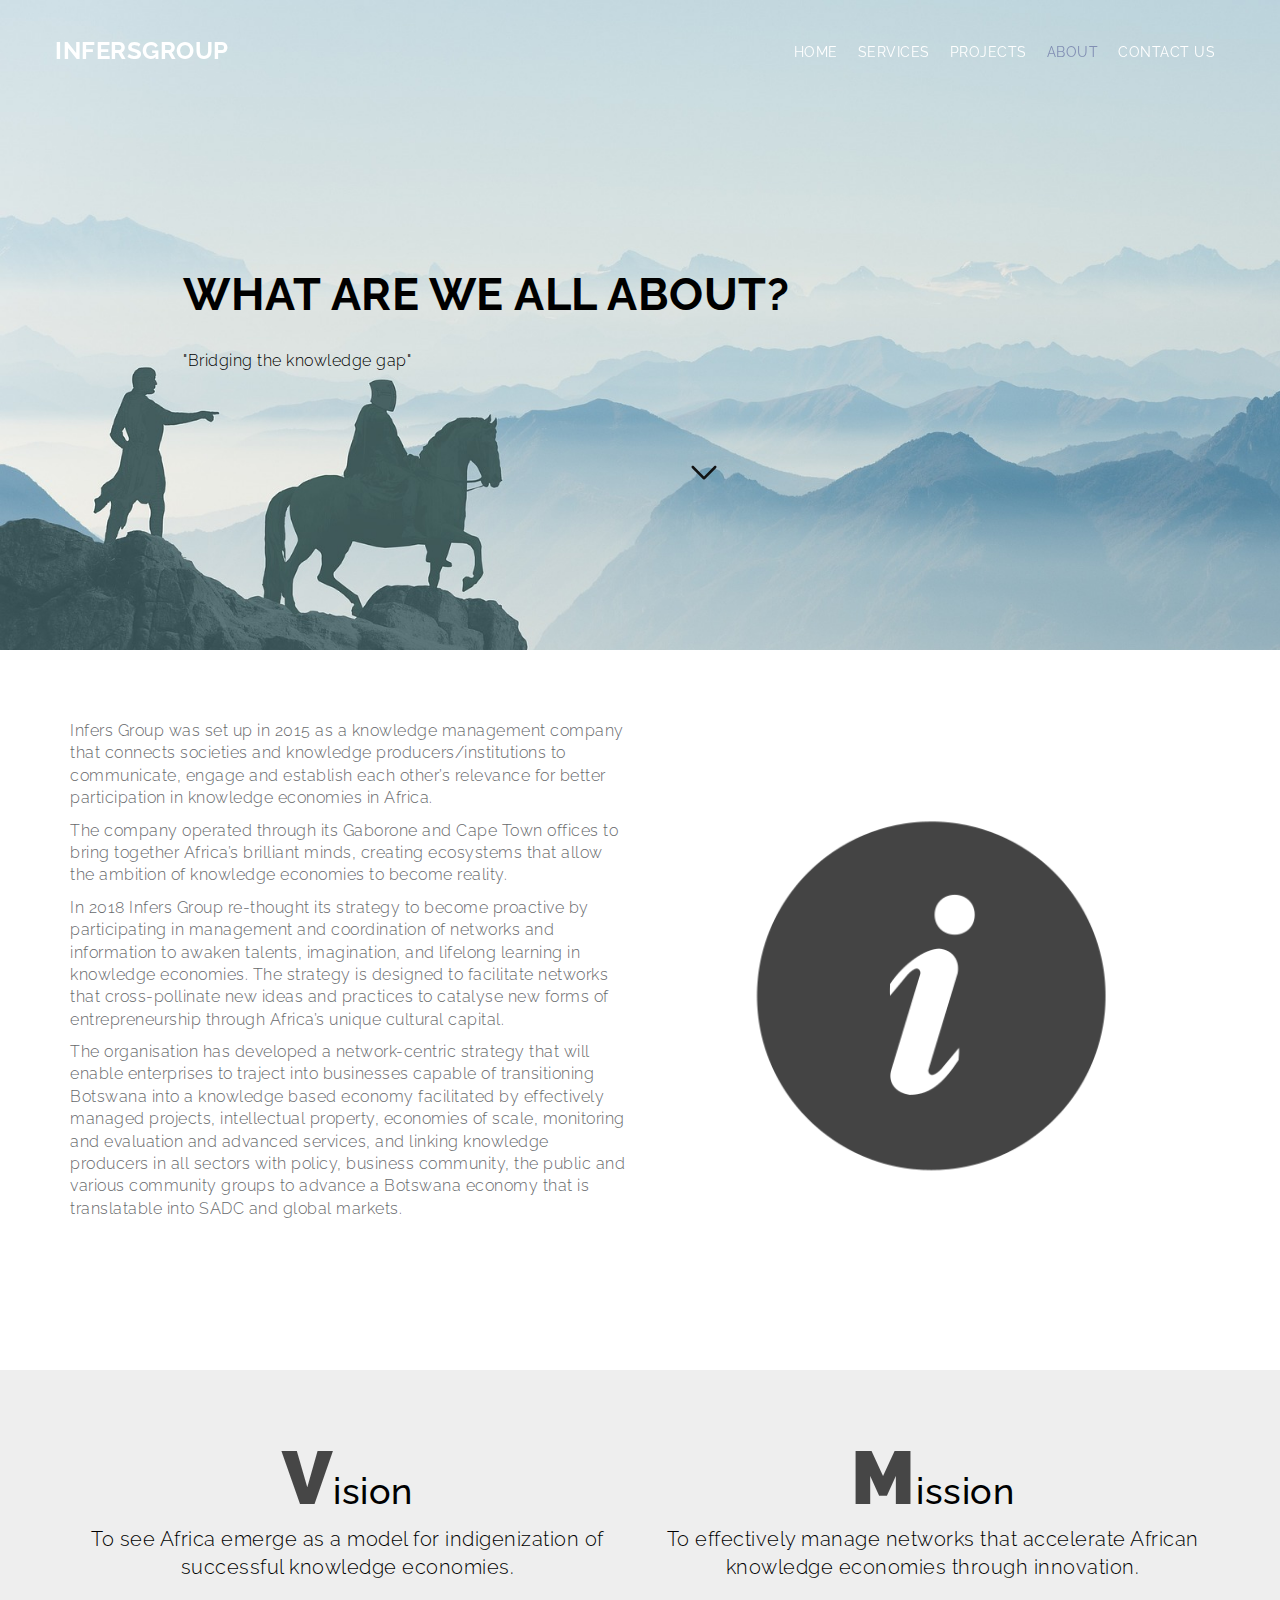
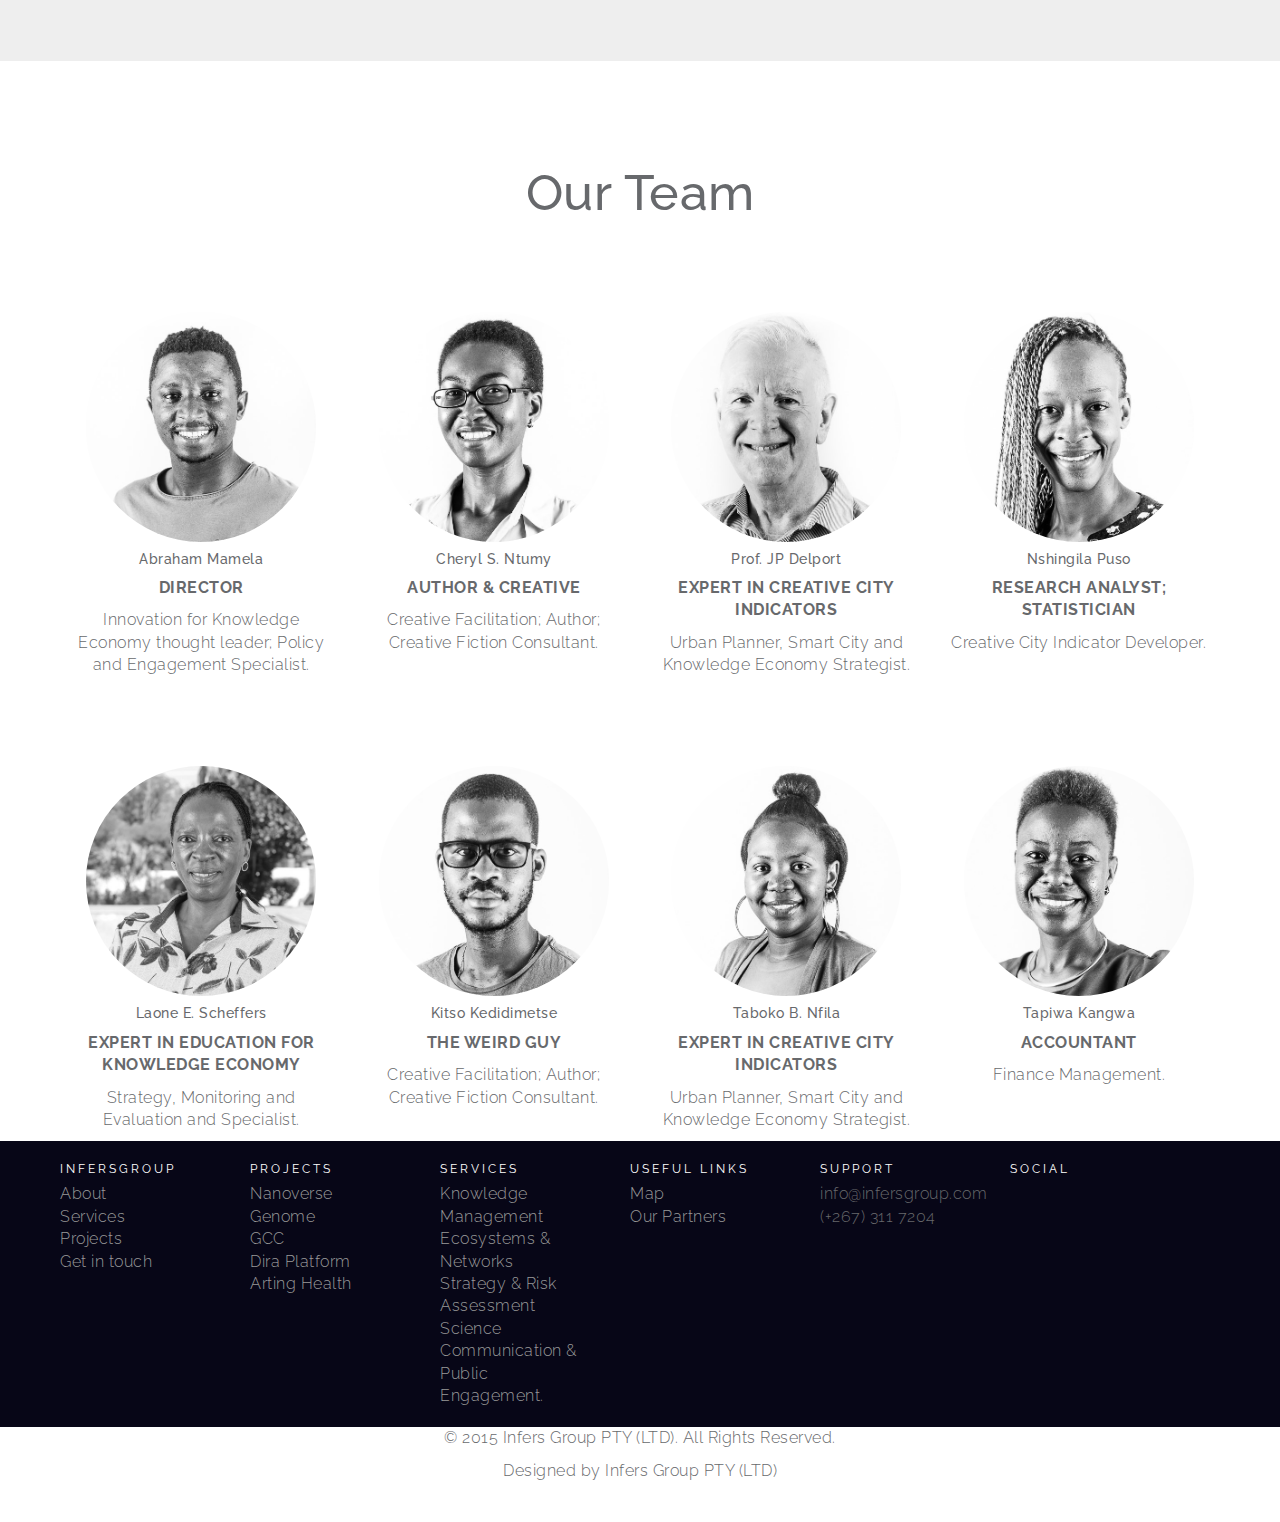
<file: about.html>
<!DOCTYPE html>
<html lang="en">

<head>
    <meta charset="UTF-8">
    <meta name="viewport" content="width=device-width, initial-scale=1.0">
    <meta http-equiv="X-UA-Compatible" content="ie=edge">
    <link href="https://fonts.googleapis.com/css?family=Open+Sans+Condensed:300|Raleway&display=swap" rel="stylesheet"> 
    <link href="img/logos/favicon.png" rel="icon">
    <link rel="stylesheet" type="text/css" href="css/jquery.bxslider.css">
    <link rel="stylesheet" type="text/css" href="css/font-awesome.min.css">
    <link rel="stylesheet" type="text/css" href="css/bootstrap.min.css">
    <link rel="stylesheet" type="text/css" href="css/animate.css">
    <script src="/bower_components/webcomponentsjs/webcomponents-loader.js"></script>
    <link rel="import" href="/bower_components/polymer/polymer.html">
    <link rel="import" href="components/footer.html">
    <link rel="stylesheet" href="https://use.fontawesome.com/releases/v5.8.2/css/all.css"
        integrity="sha384-oS3vJWv+0UjzBfQzYUhtDYW+Pj2yciDJxpsK1OYPAYjqT085Qq/1cq5FLXAZQ7Ay" crossorigin="anonymous">
    <link rel="stylesheet" href="css/about.css">
    <title>About Us</title>
</head>

<body>
    <div class="loader"></div>
    <div id="myDiv">
        <!--HEADER-->
        <div class="header">
            <div class="bg-color">
                <header id="main-header">
                    <nav class="navbar navbar-default navbar-fixed-top">
                        <div class="container">
                            <div class="navbar-header">
                                <button type="button" class="navbar-toggle" data-toggle="collapse"
                                    data-target="#myNavbar">
                                    <span class="icon-bar"></span>
                                    <span class="icon-bar"></span>
                                    <span class="icon-bar"></span>
                                </button>
                                <a class="navbar-brand" href="#">infersgroup</a>
                            </div>
                            <div class="collapse navbar-collapse" id="myNavbar">
                                <ul class="nav navbar-nav navbar-right">
                                    <li class=""><a href="index.html">Home</a></li>
                                    <li class=""><a href="services.html">Services</a></li>
                                    <li class=""><a href="projects.html">Projects</a></li>
                                    <li class="active"><a href="about.html">About</a></li>
                                    <li class=""><a href="index.html#contact">Contact Us</a></li>
                                </ul>
                            </div>
                        </div>
                    </nav>
                </header>
                <div class="wrapper">
                    <div class="container">
                        <div class="row">
                            <div class="banner-info text-left wow fadeIn delay-05s" style="margin-top:10vh;margin-left:10vw">
                                <h2 class="bnr-sub-title" style="color:black">What Are We All About?</h2>
                                <p class="bnr-para" style="color:black">"Bridging the knowledge gap"</p>
                                <div class="overlay-detail">
                                    <a href="#feature" style="display:block;width:60vw;margin:auto"><div class="downArrow bounce">
                                        <img style="margin:auto;display:block; margin-top:80px" width="40" height="40" alt="" src="[data-uri]" />
                                      </div></a>
                                </div>
                            </div>
                        </div>
                    </div>
                </div>
            </div>
        </div>
        <!--/ HEADER-->
        <!--Who We Are-->
        <section id="about">
            <div class="container">
                <div class="row">
                    <div class="col-md-6 col-sm-6 col-xs-12">
                        <div id="feature" class="vision-item">
                             
                            <p style="padding-top:70px;">Infers Group was set up in 2015 as a knowledge management company that connects societies
                                and
                                knowledge producers/institutions to communicate, engage and establish each other’s
                                relevance for
                                better participation in knowledge economies in Africa.</p>

                            <p> The company operated through its Gaborone and Cape Town offices to bring together
                                Africa’s brilliant
                                minds, creating ecosystems that allow the ambition of knowledge economies to become
                                reality.</p>

                            <p> In 2018 Infers Group re-thought its strategy to become proactive by participating in
                                management and
                                coordination of networks and information to awaken talents, imagination, and lifelong
                                learning in
                                knowledge economies. The strategy is designed to facilitate networks that
                                cross-pollinate new ideas
                                and practices to catalyse new forms of entrepreneurship through Africa’s unique cultural
                                capital.</p>

                            <p>The organisation has developed a network-centric strategy that will enable enterprises to
                                traject
                                into businesses capable of transitioning Botswana into a knowledge based economy
                                facilitated by
                                effectively managed projects, intellectual property, economies of scale, monitoring and
                                evaluation
                                and advanced services, and linking knowledge producers in all sectors with policy,
                                business
                                community, the public and various community groups to advance a Botswana economy that is
                                translatable into SADC and global markets.
                            </p>
                        </div>
                    </div>
                    <div class="col-md-6 col-sm-6 col-xs-12">
                        <div class="vision-item" style="margin-top:65px;padding:30px;">
                            <img style="width:100%" src="img/about.png" alt="infers">
                        </div>
                    </div>
                </div>
            </div>
        </section>

        <!--Vision and Mission-->
        <section id="vision-and-mission">
            <div class="container">
                <div class="row">
                    <div class="col-md-6 col-sm-6 col-xs-12 vision ">
                        <div class="vision-item">
                            <h1 class="text-center"><span>V</span>ision</h1>

                            <p class="text-center">To see Africa emerge as a model for indigenization of successful knowledge economies.</p>

                        </div>
                    </div>
                    <div class="col-md-6 col-sm-6 col-xs-12 vision">
                        <div class="vision-item">
                            <h1 class="text-center"><span>M</span>ission</h1>

                            <p class="text-center">To effectively manage networks that accelerate African knowledge economies through innovation.</p>

                        </div>
                    </div>
                </div>
            </div>
        </section>
        <!--Partners-->

        <!--Team-->
        <!-- Section: Team v.1 -->
        <section id="team" class="team-section text-center my-5">

            <!-- Section heading -->
            <h2 class="h1-responsive font-weight-bold my-5" style="font-size: 50px;" >Our <span style="color:black;font-size:55px"></span> Team</h2>
            <!-- Section description -->
           

            <div class="container">
                <!-- Grid row -->
                <div class="row" style="margin-top:80px">

                    <!-- Grid column -->
                    <div class="col-lg-3 col-md-6 mb-lg-0 mb-5">
                        <div class="avatar mx-auto">
                            <img src="img/team/abe.jpg" width=230 class="rounded z-depth-1" alt="Sample avatar">
                        </div>
                        <h5 class="font-weight-bold mt-4 mb-3">Abraham Mamela</h5>
                        <p class="text-uppercase blue-text"><strong>DIRECTOR</strong></p>
                        <p class="grey-text">Innovation for Knowledge Economy thought leader; Policy and Engagement
                            Specialist.</p>

                    </div>
                    <!-- Grid column -->

                    <!-- Grid column -->
                    <div class="col-lg-3 col-md-6 mb-lg-0 mb-5">
                        <div class="avatar mx-auto">
                            <img src="img/team/che.jpg" width=230 class="rounded z-depth-1" alt="Sample avatar">
                        </div>
                        <h5 class="font-weight-bold mt-4 mb-3">Cheryl S. Ntumy</h5>
                        <p class="text-uppercase blue-text"><strong>Author & Creative</strong></p>
                        <p class="grey-text">Creative Facilitation; Author; Creative Fiction Consultant.</p>

                    </div>
                    <!-- Grid column -->

                    <!-- Grid column -->
                    <div class="col-lg-3 col-md-6 mb-md-0 mb-5">
                        <div class="avatar mx-auto">
                            <img src="img/team/jp1.jpg" width=230 class="rounded z-depth-1" alt="Sample avatar">
                        </div>
                        <h5 class="font-weight-bold mt-4 mb-3">Prof. JP Delport</h5>
                        <p class="text-uppercase blue-text"><strong>Expert in Creative City Indicators</strong></p>
                        <p class="grey-text">Urban Planner, Smart City and Knowledge Economy Strategist.</p>

                    </div>
                    <!-- Grid column -->

                    <!-- Grid column -->
                    <div class="col-lg-3 col-md-6">
                        <div class="avatar mx-auto">
                            <img src="img/team/shinga.jpg" width=230 class="rounded z-depth-1" alt="Sample avatar">
                        </div>
                        <h5 class="font-weight-bold mt-4 mb-3">Nshingila Puso</h5>
                        <p class="text-uppercase blue-text"><strong>Research Analyst; Statistician</strong></p>
                        <p class="grey-text"> Creative City Indicator Developer.</p>

                    </div>
                    <!-- Grid column -->
                </div>
                <!-- Grid row -->

                <!-- Grid row -->
                <div class="row" style="margin-top:80px">

                    <!-- Grid column -->
                    <div class="col-lg-3 col-md-6 mb-lg-0 mb-5">
                        <div class="avatar mx-auto">
                            <img src="img/team/Laone.jpg" width=230 class="rounded z-depth-1" alt="Sample avatar">
                        </div>
                        <h5 class="font-weight-bold mt-4 mb-3">Laone E. Scheffers</h5>
                        <p class="text-uppercase blue-text"><strong>Expert in Education for Knowledge Economy</strong>
                        </p>
                        <p class="grey-text">Strategy, Monitoring and Evaluation and Specialist.</p>

                    </div>
                    <!-- Grid column -->

                    <!-- Grid column -->
                    <div class="col-lg-3 col-md-6 mb-lg-0 mb-5">
                        <div class="avatar mx-auto">
                            <img src="img/team/kitso1.jpg" width=230 class="rounded z-depth-1" alt="Sample avatar">
                        </div>
                        <h5 class="font-weight-bold mt-4 mb-3">Kitso Kedidimetse</h5>
                        <p class="text-uppercase blue-text"><strong>The Weird Guy</strong></p>
                        <p class="grey-text">Creative Facilitation; Author; Creative Fiction Consultant.</p>

                    </div>
                    <!-- Grid column -->

                    <!-- Grid column -->
                    <div class="col-lg-3 col-md-6 mb-md-0 mb-5">
                        <div class="avatar mx-auto">
                            <img src="img/team/tbk2.jpg" width=230 class="rounded z-depth-1" alt="Sample avatar">
                        </div>
                        <h5 class="font-weight-bold mt-4 mb-3">Taboko B. Nfila</h5>
                        <p class="text-uppercase blue-text"><strong>Expert in Creative City Indicators</strong></p>
                        <p class="grey-text">Urban Planner, Smart City and Knowledge Economy Strategist.</p>

                    </div>
                    <!-- Grid column -->

                    <!-- Grid column -->
                    <div class="col-lg-3 col-md-6">
                        <div class="avatar mx-auto">
                            <img src="img/team/taps.jpg" width=230 class="rounded z-depth-1" alt="Sample avatar">
                        </div>
                        <h5 class="font-weight-bold mt-4 mb-3">Tapiwa Kangwa</h5>
                        <p class="text-uppercase blue-text"><strong>Accountant</strong></p>
                        <p class="grey-text"> Finance Management.</p>

                    </div>
                    <!-- Grid column -->
                </div>
                <!-- Grid row -->
            </div>
        </section>
        <!-- Section: Team v.1 -->
        <custom-footer></custom-footer>
    <div id="footer" style="padding-bottom:40px;">
            <div class="container">
              <div class="row text-center">
                <p>&copy; 2015 Infers Group PTY (LTD). All Rights Reserved.</p>
                <div class="credits">
      
                  Designed by Infers Group PTY (LTD)
                </div>
              </div>
            </div>
        </div>

        <script src="js/jquery.min.js"></script>
        <script src="js/jquery.easing.min.js"></script>
        <script src="js/bootstrap.min.js"></script>
        <script src="js/wow.js"></script>
        <script src="js/jquery.bxslider.min.js"></script>
        <script src="js/custom.js"></script>
        <script src="contactform/contactform.js"></script>
</body>

</html>
</file>
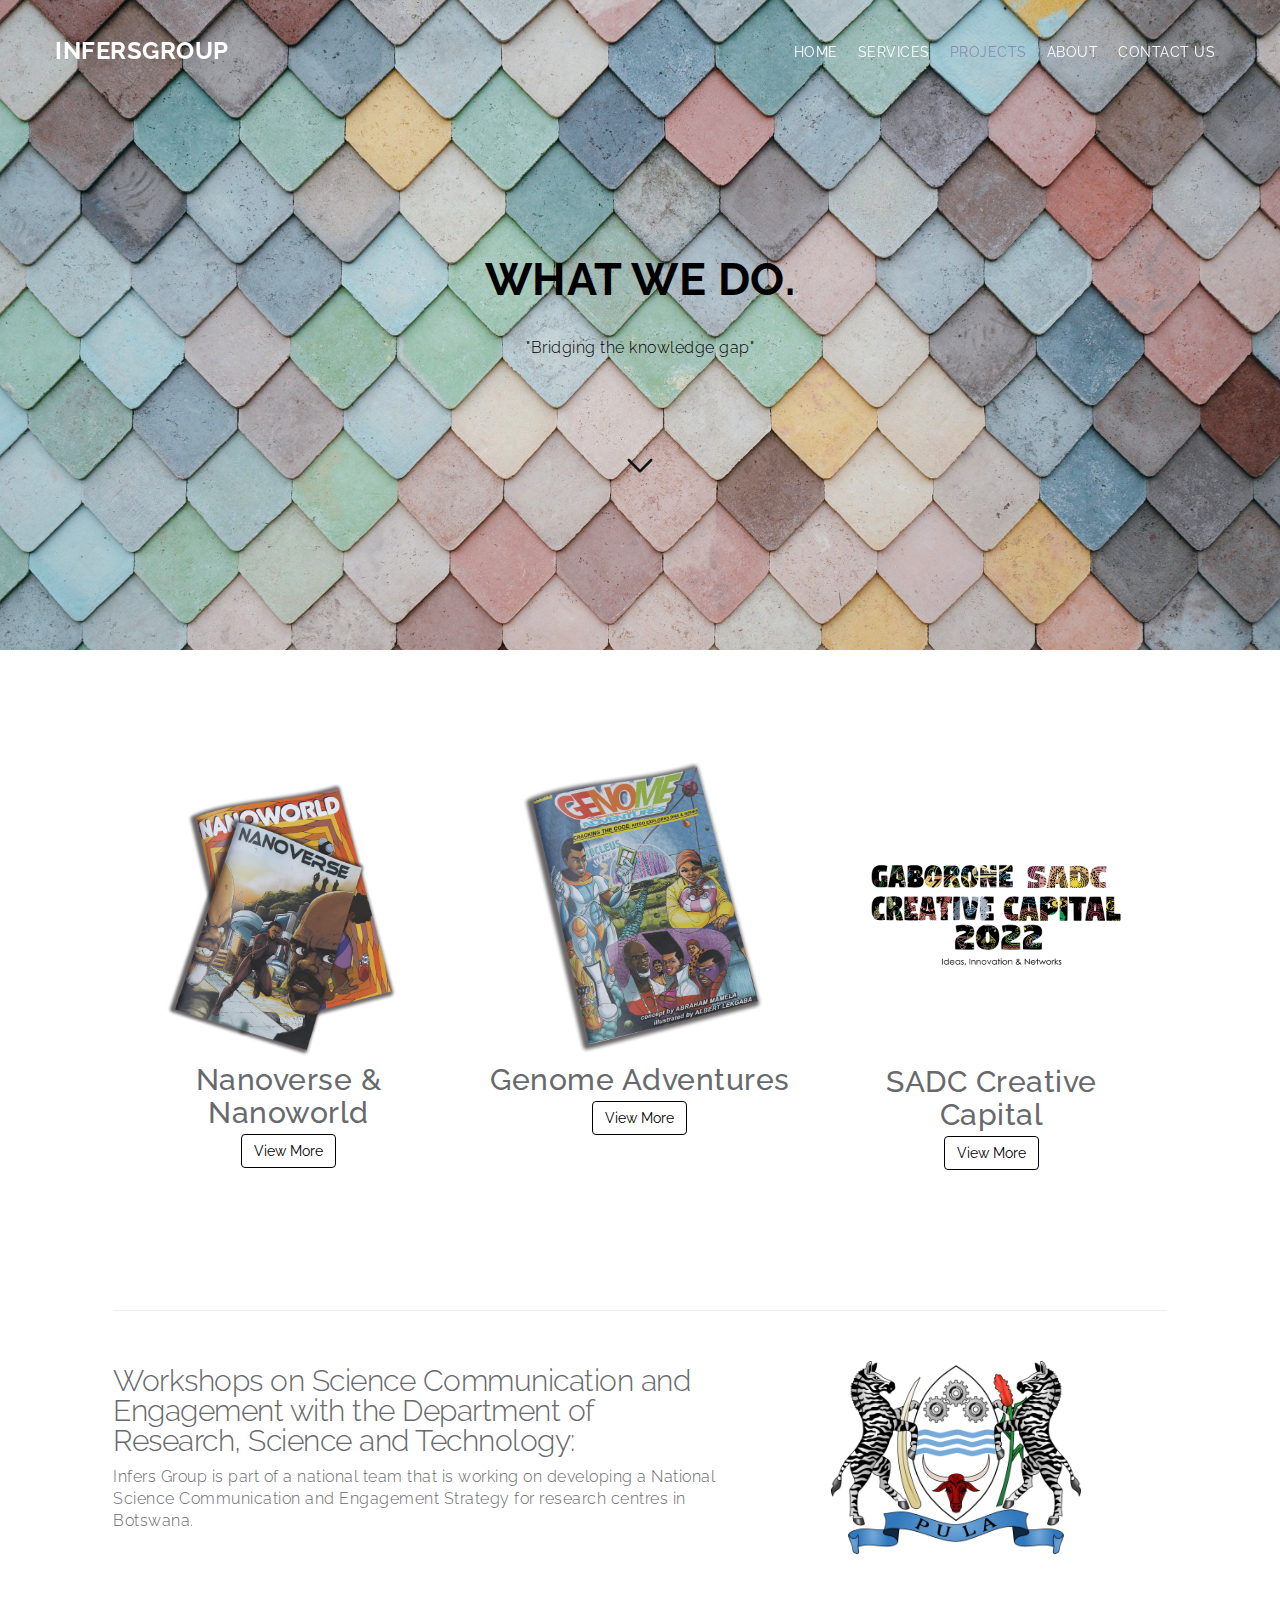
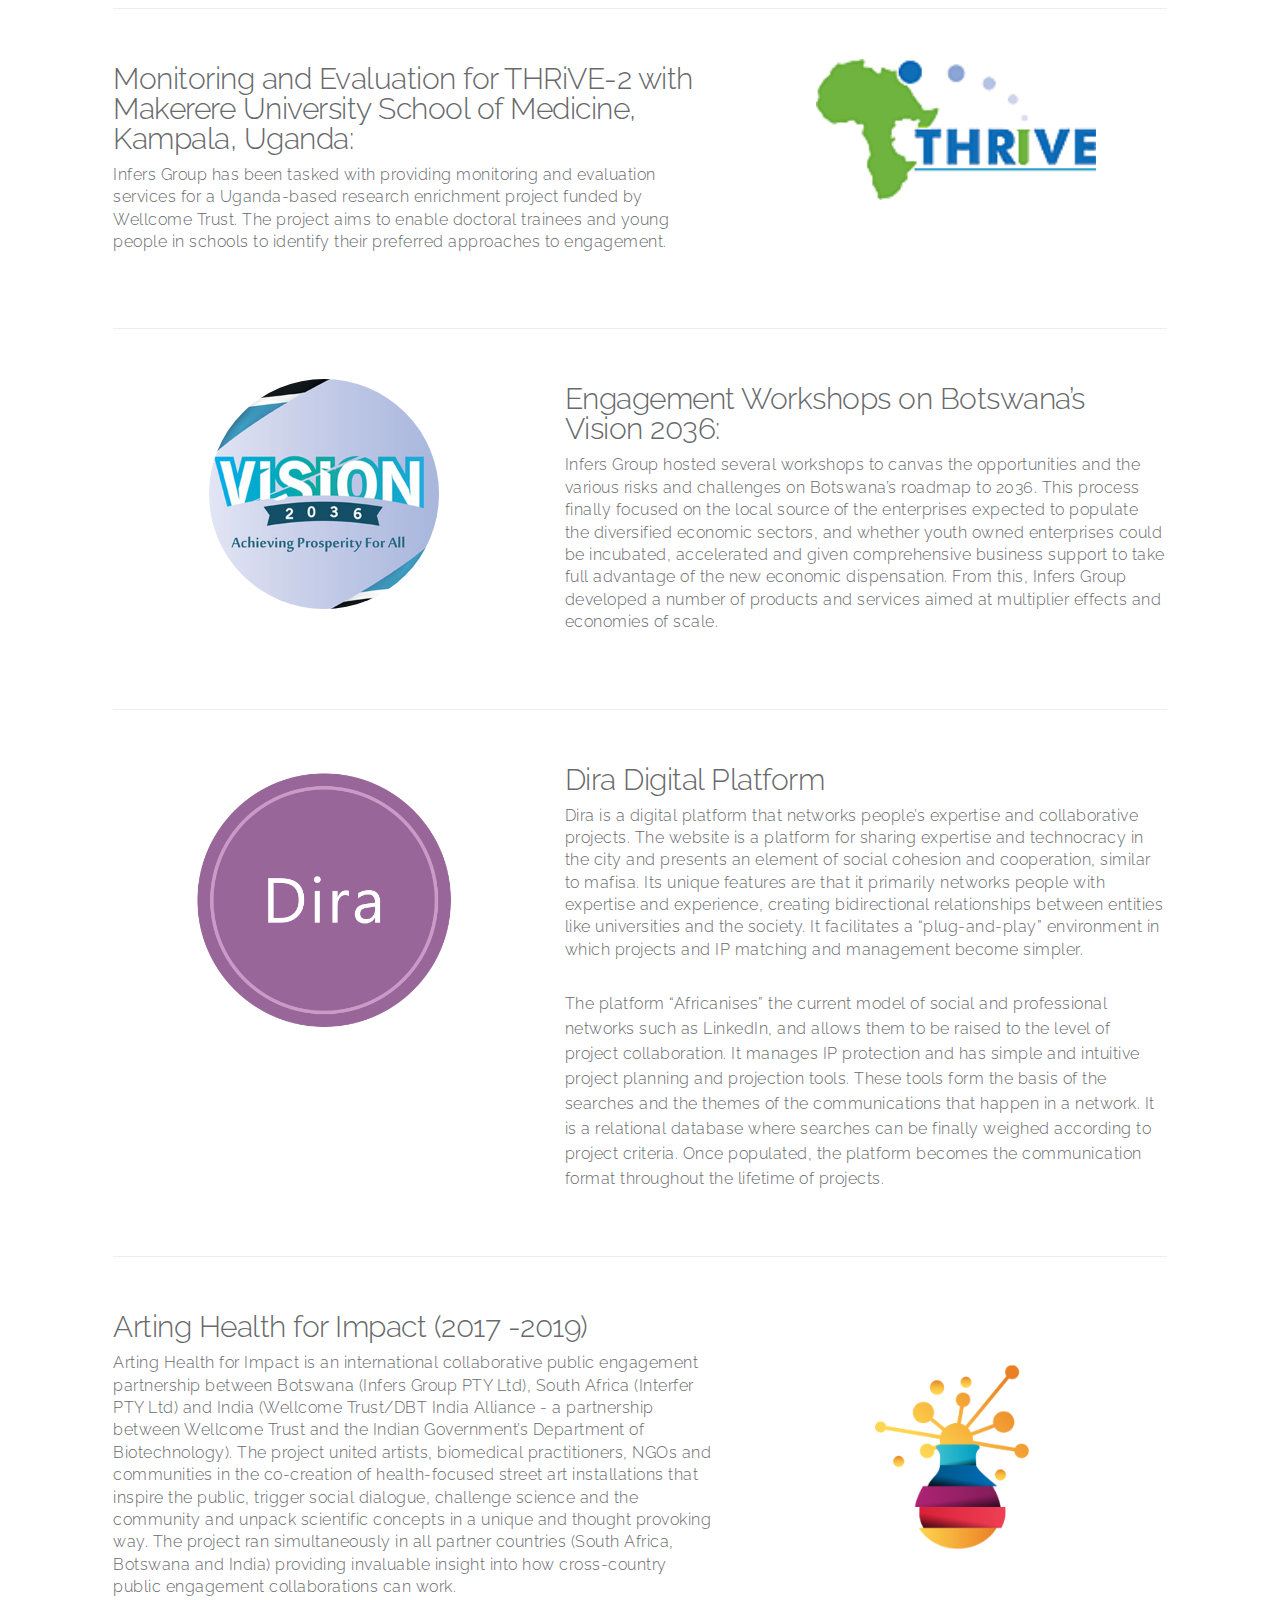
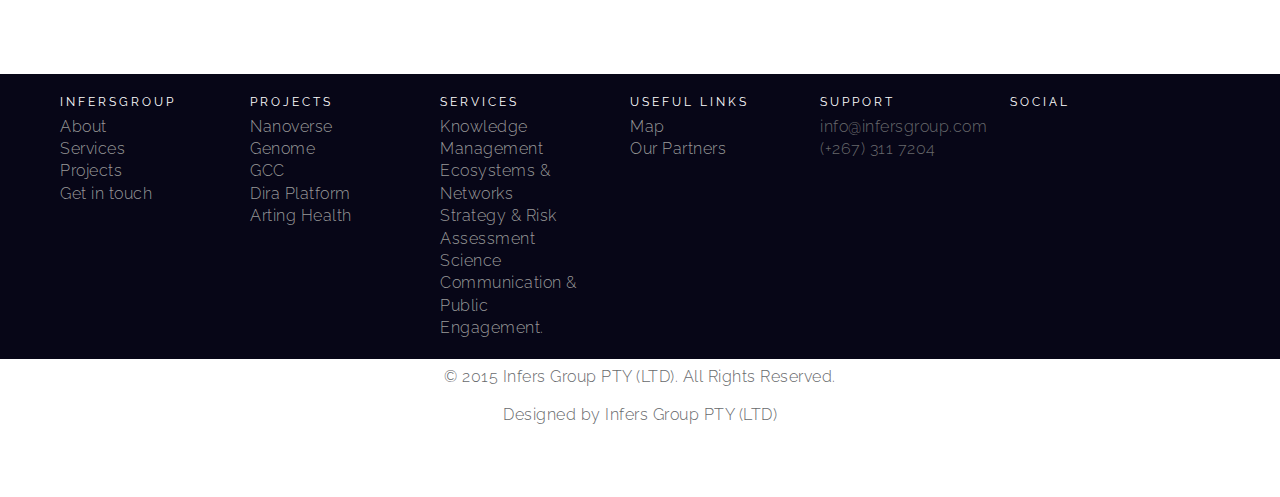
<file: projects.html>
<!DOCTYPE html>
<html lang="en">

<head>
    <meta charset="UTF-8">
    <meta name="viewport" content="width=device-width, initial-scale=1.0">
    <meta http-equiv="X-UA-Compatible" content="ie=edge">

    <link href="https://use.fontawesome.com/releases/v5.0.6/css/all.css" rel="stylesheet">
    <link href="https://fonts.googleapis.com/css?family=Open+Sans+Condensed:300|Raleway&display=swap" rel="stylesheet">
    <link href="img/logos/favicon.png" rel="icon">
    <link rel="stylesheet" type="text/css" href="css/font-awesome.min.css">
    <link rel="stylesheet" type="text/css" href="css/bootstrap.min.css">
    <link rel="stylesheet" type="text/css" href="css/animate.css">
    <script src="/bower_components/webcomponentsjs/webcomponents-loader.js"></script>
    <link rel="import" href="/bower_components/polymer/polymer.html">
    <link rel="import" href="components/footer.html">
    <link rel="stylesheet" href="css/projects.css">
    <title>infersgroup - Projects</title>
</head>

<body>

    <!--HEADER-->
    <div class="header">
        <div class="bg-color">
            <header id="main-header">
                <nav class="navbar navbar-default navbar-fixed-top">
                    <div class="container">
                        <div class="navbar-header">
                            <button type="button" class="navbar-toggle" data-toggle="collapse" data-target="#myNavbar">
                                <span class="icon-bar"></span>
                                <span class="icon-bar"></span>
                                <span class="icon-bar"></span>
                            </button>
                            <a class="navbar-brand" href="#">infersgroup</a>
                        </div>
                        <div class="collapse navbar-collapse" id="myNavbar">
                            <ul class="nav navbar-nav navbar-right">
                                <li class=""><a href="index.html">Home</a></li>
                                <li class=""><a href="services.html">Services</a></li>
                                <li class="active"><a href="projects.html">Projects</a></li>
                                <li class=""><a href="about.html">About</a></li>
                                <li class=""><a href="index.html#contact">Contact Us</a></li>
                            </ul>
                        </div>
                    </div>
                </nav>
            </header>
            <div class="wrapper">
                <div class="container">
                    <div class="row">
                        <div class="banner-info text-center wow fadeIn delay-05s" style="margin-top:10vh">
                            <h2 class="bnr-sub-title" style="color:black">What we do.</h2>
                            <p class="bnr-para" style="color:black">"Bridging the knowledge gap"</p>
                            <div class="overlay-detail">
                                <a href="#projects">
                                    <div class="downArrow bounce">
                                        <img style="margin:auto;display:block; margin-top:80px" width="40" height="40"
                                            alt=""
                                            src="[data-uri]" />
                                    </div>
                                </a>
                            </div>
                        </div>
                    </div>
                </div>
            </div>
        </div>
    </div>
    <!--/ HEADER-->

    <main>

        <section class="cust-container" id="projects" style="margin-top:70px">
            <div class="row">
                <!--/START NANOVERSE DIV BLOCK/-->
                <div class="col-lg-4" id="nano">
                    <img src="img/projects/nanv.png" style="margin:auto;display:block;" alt="Generic placeholder image"
                        width="280">
                    <h2 class="text-center">Nanoverse &amp; Nanoworld</h2>

                    <!-- Button to Open the Nanoverse Modal -->
                    <button type="button" class="btn btn-primary"
                        style="color:black;background-color: transparent;border:1px solid black;display:block;margin:auto"
                        data-toggle="modal" data-target="#nanoverse-modal">
                        View More
                    </button>

                    <!-- The Modal -->
                    <div class="modal" id="nanoverse-modal">
                        <div class="modal-dialog">
                            <div class="modal-content">

                                <!-- Modal Header -->
                                <div class="modal-header">
                                    <img src="img/projects/nano.jpg" style="width:100%" alt="">
                                    <button type="button" class="close" data-dismiss="modal">&times;</button>
                                </div>

                                <!-- Modal body -->
                                <div class="modal-body">
                                    <h2>Nanoverse and Nanoworld Comic Book project with Botswana Institute of Technology
                                        Research and
                                        Innovation (BITRI): </h2>
                                    <p>The nanotechnology communication and engagement project involved creating comic
                                        books for primary
                                        and secondary schools. The comic books aimed to inspire schoolchildren to think
                                        creatively about
                                        the possibilities of nanotechnology and its application in terms of social
                                        impact.</p>
                                </div>

                                <!-- Modal footer -->
                                <div class="modal-footer">
                                    <button type="button" class="btn btn-danger" data-dismiss="modal">Close</button>
                                </div>

                            </div>
                        </div>
                    </div>
                </div><!-- /.col-lg-4 -->
                <!--/END NANOVERSE DIV BLOCK/-->


                <!--START GENOME DIV BLOCK-->
                <div class="col-lg-4" id="genome">
                    <img class="featurette-image img-fluid mx-auto" style="margin:auto;display:block;" width=280
                        src="img/projects/gen.png" alt="trainer image">
                    <h2 class="text-center">Genome Adventures</h2>
                    <!-- Button to Open the genome Modal -->
                    <button type="button" class="btn btn-primary"
                        style="color:black;background-color: transparent;border:1px solid black;display:block;margin:auto"
                        data-toggle="modal" data-target="#genome-modal">
                        View More
                    </button>

                    <!-- The Modal -->
                    <div class="modal" id="genome-modal">
                        <div class="modal-dialog">
                            <div class="modal-content">

                                <!-- Modal Header -->
                                <div class="modal-header">
                                    <img src="img/projects/genomec.jpg" style="width:100%" alt="">
                                    <button type="button" class="close" data-dismiss="modal">&times;</button>
                                </div>

                                <!-- Modal body -->
                                <div class="modal-body">
                                    <h2>Genome Adventures Comic Book Project with Baylor Pediatric
                                        Clinic:</h2>
                                    <p>The project aimed to engage the public with a genomics project at the clinic.
                                        The comics featured an HIV positive child learning about the genetics of the
                                        disease with
                                        the help of research superheroes. The comic books have since been published in
                                        several
                                        different languages in countries across Africa, including Uganda, Tanzania and
                                        Francophone
                                        Africa.</p>
                                </div>

                                <!-- Modal footer -->
                                <div class="modal-footer">
                                    <button type="button" class="btn btn-danger" data-dismiss="modal">Close</button>
                                </div>

                            </div>
                        </div>
                    </div>
                </div><!-- /.col-lg-4 -->
                <!--/END GENOME DIV BLOCK/-->

                <!--START GCC DIV BLOCK-->
                <div class="col-lg-4" id="gcc">
                    <img class="featurette-image img-fluid mx-auto" style="margin:auto;display:block;" width=300
                        src="img/projects/sadc.png" alt="trainer image">
                    <h2 class="text-center">SADC Creative Capital</h2>
                    <!-- Button to Open the GCC Modal -->
                    <button type="button" class="btn btn-primary"
                        style="color:black;background-color: transparent;border:1px solid black;display:block;margin:auto"
                        data-toggle="modal" data-target="#gcc-modal">
                        View More
                    </button>

                    <!-- The Modal -->
                    <div class="modal" id="gcc-modal">
                        <div class="modal-dialog">
                            <div class="modal-content">

                                <!-- Modal Header -->
                                <div class="modal-header">
                                    <img src="img/projects/sadc.png" style="width:100%" alt="">
                                    <button type="button" class="close" data-dismiss="modal">&times;</button>
                                </div>

                                <!-- Modal body -->
                                <div class="modal-body">
                                    <h2>Gaborone: SADC Creative Capital
                                        2022.</span></h2>
                                    <p>Infers Group, in partnership with other emerging
                                        enterprises and stakeholders,
                                        is working towards making Gaborone an investable creative city where ideas,
                                        innovations and
                                        networks converge to drive knowledge economy through intellectual property.
                                        Attracting,
                                        retaining and hosting leading creative youth projects from the SADC region in
                                        the city will
                                        enable the consolidation of knowledge economy markets throughout Botswana and
                                        Africa, with
                                        Gaborone as the gateway to global opportunities and partnerships, both for other
                                        towns in
                                        Botswana and for other countries in the region..

                                        The first step towards this goal is identifying locations in Gaborone to
                                        position them as
                                        convergence places for creativity and innovation based on community-centred
                                        cultural
                                        capital. As proof of concept, we plan to begin with a community-centred
                                        co-created project
                                        in Old Naledi, a historical township and home to a large percentage of the
                                        city’s labour
                                        force.
                                    </p>
                                </div>

                                <!-- Modal footer -->
                                <div class="modal-footer">
                                    <button type="button" class="btn btn-danger" data-dismiss="modal">Close</button>
                                </div>

                            </div>
                        </div>
                    </div>
                </div><!-- /.col-lg-4 -->
                <!--/END GCC DIV BLOCK/-->
            </div><!-- /.row -->
        </section>

        <section class="cust-container">
            <div class="row">
                <hr class="featurette-divider">
                <div class="row featurette">
                    <div class="col-md-7">
                        <h2 class="featurette-heading">Workshops on Science Communication and Engagement with the
                            Department of Research, Science and Technology:</h2>
                        <p class="lead"> Infers Group is part of a national team that is working on developing a
                            National Science Communication and Engagement Strategy for research centres in Botswana.</p>
                    </div>
                    <div class="col-md-5">
                        <img class="featurette-image img-fluid mx-auto" style="display:block;margin:auto" width=250 src="img/projects/DRST.png"
                            alt="trainer image">
                    </div>
                </div>

                <hr class="featurette-divider">

                <div class="row featurette" id="methrive">
                    <div class="col-md-7">
                        <h2 class="featurette-heading">Monitoring and Evaluation for THRiVE-2 with Makerere University
                            School of Medicine, Kampala, Uganda:
                        </h2>
                        <p class="lead">Infers Group has been tasked with providing monitoring and evaluation services
                            for a Uganda-based research enrichment project funded by Wellcome Trust. The project aims to
                            enable doctoral trainees and young people in schools to identify their preferred approaches
                            to engagement.</p>
                    </div>
                    <div class="col-md-5">
                        <a href="https://thrive.or.ug/" target="_blank"><img style="display:block;margin:auto" class="featurette-image img-fluid mx-auto"
                                width=280 src="img/projects/thrive-logo.png" alt="yoga instructor image"></a>
                    </div>
                </div>

                <hr class="featurette-divider">

                <div class="row featurette" id="vision">
                    <div class="col-md-5">
                        <a href="http://www.gov.bw/en/Ministries--Authorities/Ministries/Ministry-of-Local-Government-MLG1/News/VISION-2036-Prosperity-for-all-/"
                            target="_blank"><img class="featurette-image img-fluid mx-auto" style="border-radius:50%;display:block;margin:auto"
                                width=230 src="img/projects/Vision-2036.png" alt="yoga instructor image"></a>
                    </div>
                    <div class="col-md-7">
                        <h2 class="featurette-heading">Engagement Workshops on Botswana’s Vision 2036:</h2>
                        <p class="lead">Infers Group hosted several workshops to canvas the opportunities and the
                            various risks and challenges on Botswana’s roadmap to 2036. This process finally focused on
                            the local source of the enterprises expected to populate the diversified economic sectors,
                            and whether youth owned enterprises could be incubated, accelerated and given comprehensive
                            business support to take full advantage of the new economic dispensation. From this, Infers
                            Group developed a number of products and services aimed at multiplier effects and economies
                            of scale.</p>
                    </div>
                </div>

                <hr class="featurette-divider">

                <div class="row featurette">
                        <div class="col-md-5">
                                <img class="featurette-image img-fluid mx-auto" style="border-radius:50%;display:block;margin:auto" width=280
                                    src="img/projects/dira.png" alt="yoga instructor image">
                            </div>
                    <div class="col-md-7" id="dira">
                        <h2 class="featurette-heading">Dira Digital Platform
                        </h2>
                        <p class="lead">Dira is a digital platform that networks people’s expertise and collaborative
                            projects. The website is a platform for sharing expertise and technocracy in the city and
                            presents an element of social cohesion and cooperation, similar to mafisa. Its unique
                            features are that it primarily networks people with expertise
                            and experience, creating bidirectional relationships between entities like universities and
                            the society. It facilitates a “plug-and-play” environment in which projects and IP matching
                            and management become simpler.
                        </p>
                        <p>
                            The platform “Africanises” the current model of social and professional networks such as
                            LinkedIn, and allows them to be raised to the level of project collaboration. It manages IP
                            protection and has simple and intuitive project planning and projection tools. These tools
                            form the basis of the searches and the themes of the communications that happen in a
                            network. It is a relational database where searches can be finally weighed according to
                            project criteria. Once populated, the platform becomes the communication format throughout
                            the lifetime of projects.
                        </p>
                    </div>
                </div>

                <hr class="featurette-divider">

                <div class="row featurette">
                    <div class="col-md-7" id="arting">
                        <h2 class="featurette-heading">Arting Health for Impact (2017 -2019)</h2>
                        <p class="lead">
                            Arting Health for Impact is an international collaborative public engagement partnership
                            between Botswana (Infers Group PTY Ltd), South Africa (Interfer PTY Ltd) and India (Wellcome
                            Trust/DBT India Alliance - a partnership between Wellcome Trust and the Indian Government’s
                            Department of Biotechnology).

                            The project united artists, biomedical practitioners, NGOs and communities in the
                            co-creation
                            of health-focused street art installations that inspire the public, trigger social dialogue,
                            challenge
                            science and the community and unpack scientific concepts in a unique and thought provoking
                            way. The project ran simultaneously in all partner countries (South Africa, Botswana and
                            India) providing invaluable insight into how cross-country public engagement collaborations
                            can work.

                        </p>
                    </div>
                    <div class="col-md-5">
                            <img class="featurette-image img-fluid mx-auto" width=300 style="display:block;margin:auto"
                                src="img/projects/ahfi.png" alt="yoga instructor image">
                        </div>
                </div>
            </div>
        </section>

    </main>

    <custom-footer></custom-footer>
    <div id="footer" style="padding-bottom:70px">
        <div class="container">
            <div class="row text-center">
                <p>&copy; 2015 Infers Group PTY (LTD). All Rights Reserved.</p>
                <div class="credits">

                    Designed by Infers Group PTY (LTD)
                </div>
            </div>
        </div>
    </div>



    <!-- page-wrapper -->
    <script src="https://cdnjs.cloudflare.com/ajax/libs/jquery/3.3.1/jquery.min.js"></script>
    <script src="https://cdnjs.cloudflare.com/ajax/libs/popper.js/1.12.9/umd/popper.min.js"
        integrity="sha384-ApNbgh9B+Y1QKtv3Rn7W3mgPxhU9K/ScQsAP7hUibX39j7fakFPskvXusvfa0b4Q"
        crossorigin="anonymous"></script>
    <script src="https://maxcdn.bootstrapcdn.com/bootstrap/4.0.0/js/bootstrap.min.js"
        integrity="sha384-JZR6Spejh4U02d8jOt6vLEHfe/JQGiRRSQQxSfFWpi1MquVdAyjUar5+76PVCmYl"
        crossorigin="anonymous"></script>
    <script src="js/sidebar.js"></script>
    <script src="js/jquery.easing.min.js"></script>
    <script src="js/wow.js"></script>
    <script src="js/jquery.bxslider.min.js"></script>
    <script src="js/custom.js"></script>

</body>

</html>
</file>
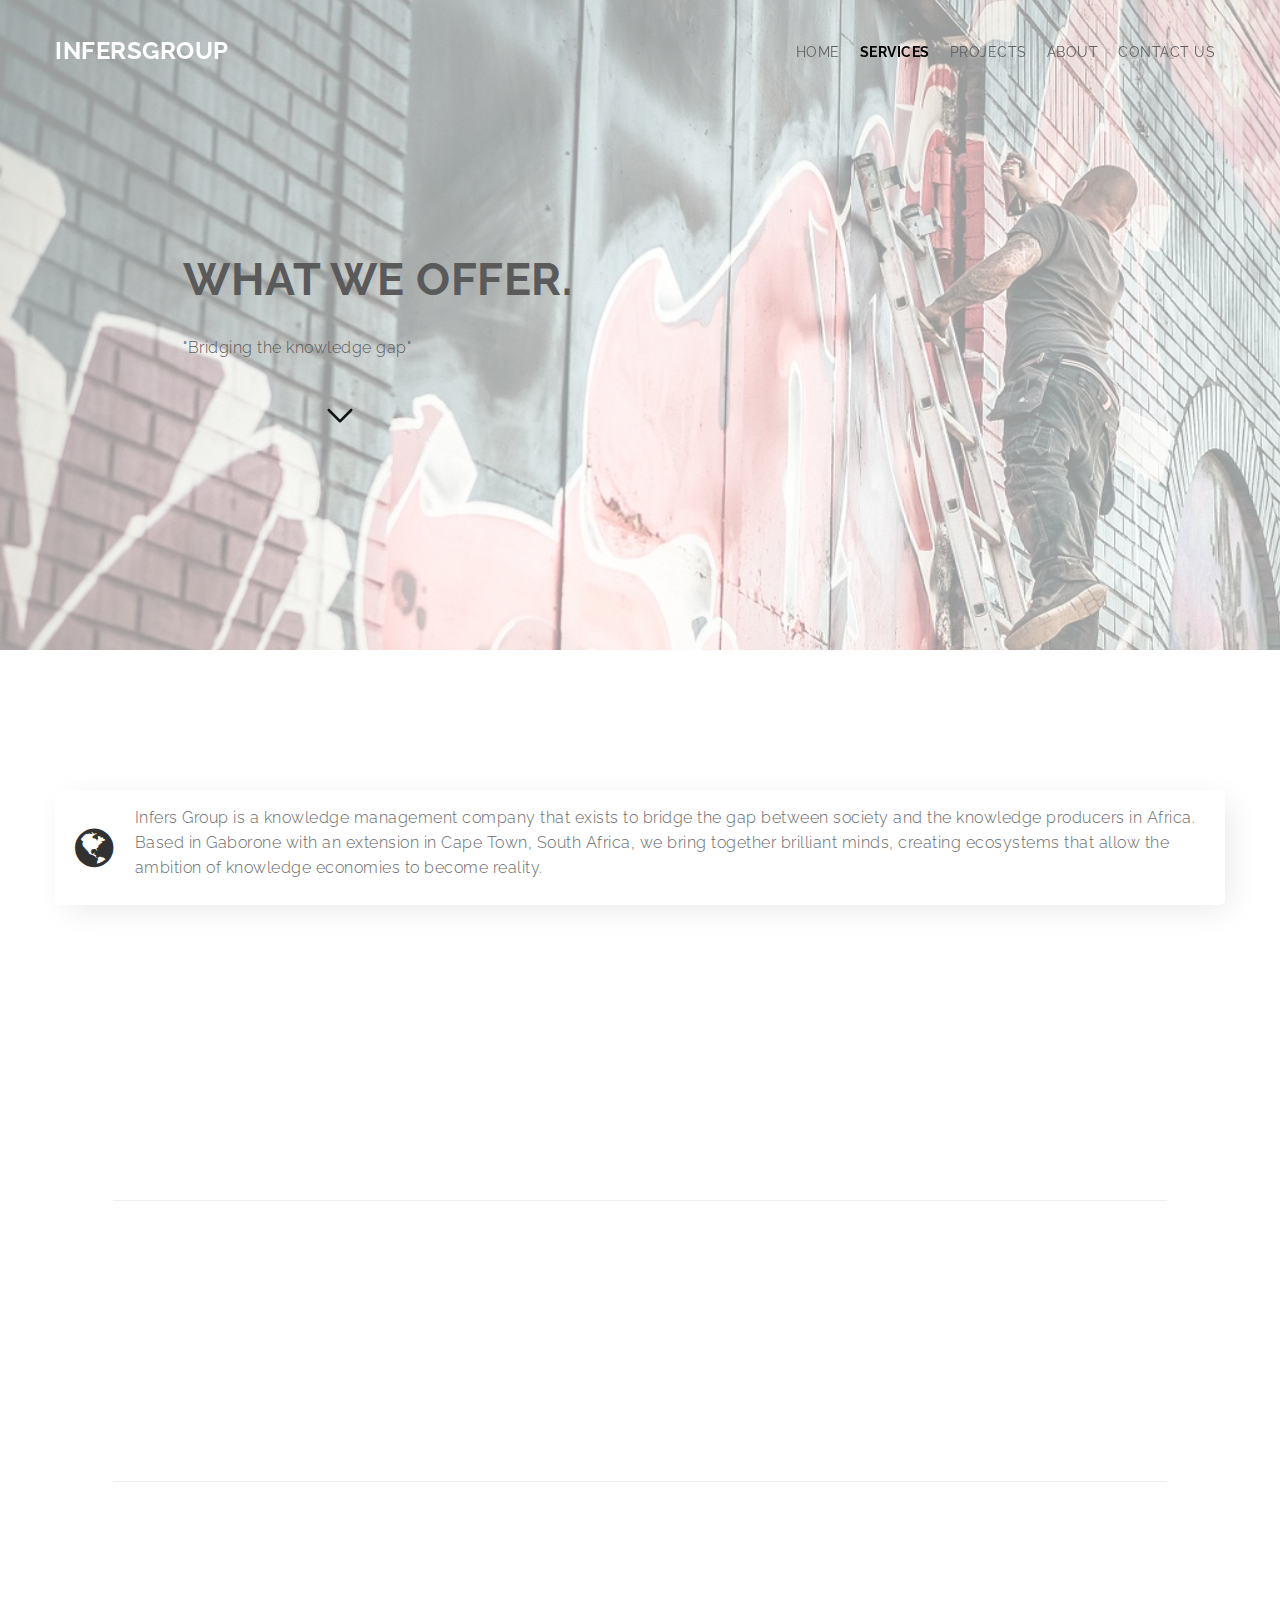
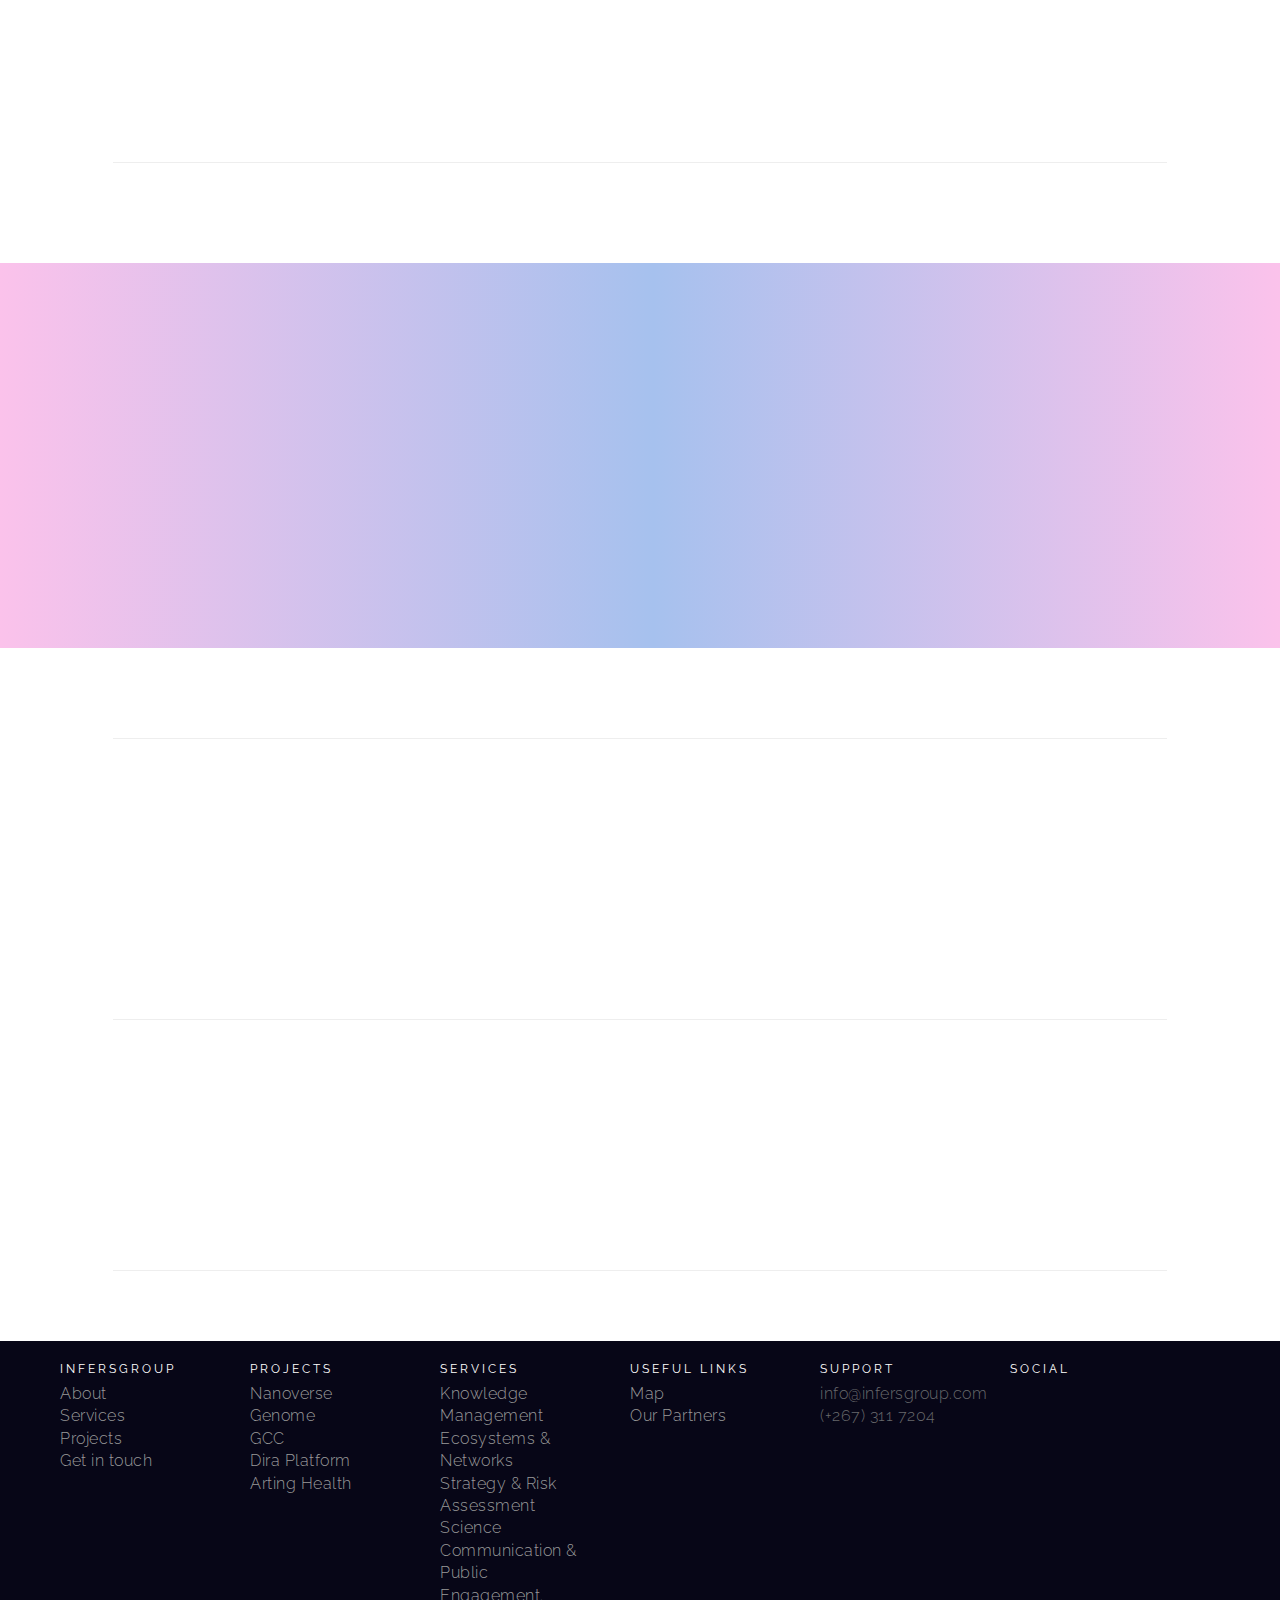
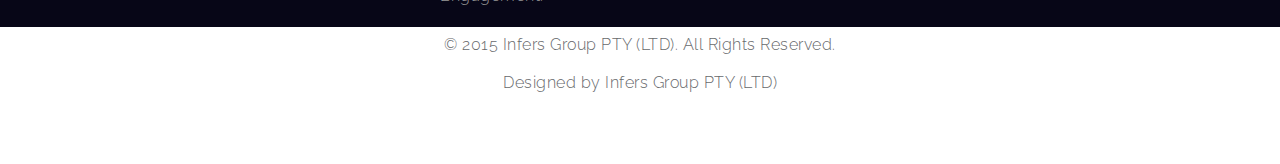
<file: services.html>
<!DOCTYPE html>
<html lang="en">

<head>
  <meta charset="UTF-8">
  <meta name="viewport" content="width=device-width, initial-scale=1.0">
  <meta http-equiv="X-UA-Compatible" content="ie=edge">

  <link href="https://use.fontawesome.com/releases/v5.0.6/css/all.css" rel="stylesheet">
  <link href="https://fonts.googleapis.com/css?family=Open+Sans+Condensed:300|Raleway&display=swap" rel="stylesheet"> 
  <link href="img/logos/favicon.png" rel="icon">
  <link rel="stylesheet" type="text/css" href="css/font-awesome.min.css">
  <link rel="stylesheet" type="text/css" href="css/bootstrap.min.css">
  <link rel="stylesheet" type="text/css" href="css/animate.css">
  <script src="/bower_components/webcomponentsjs/webcomponents-loader.js"></script>
  <link rel="import" href="/bower_components/polymer/polymer.html">
  <link rel="import" href="components/footer.html">
  <link rel="stylesheet" href="css/services.css">
  <title>infersgroup - services</title>
</head>

<body>

  <!--HEADER-->
  <div class="header">
    <div class="bg-color">
      <header id="main-header">
        <nav class="navbar navbar-default navbar-fixed-top">
          <div class="container">
            <div class="navbar-header">
              <button type="button" class="navbar-toggle" data-toggle="collapse" data-target="#myNavbar">
                <span class="icon-bar"></span>
                <span class="icon-bar"></span>
                <span class="icon-bar"></span>
              </button>
              <a class="navbar-brand" href="#">infersgroup</a>
            </div>
            <div class="collapse navbar-collapse" id="myNavbar">
              <ul class="nav navbar-nav navbar-right">
                <li class=""><a href="index.html">Home</a></li>
                <li class="active"><a href="services.html">Services</a></li>
                <li class=""><a href="projects.html">Projects</a></li>
                <li class=""><a href="about.html">About</a></li>
                <li class=""><a href="index.html#contact">Contact Us</a></li>
              </ul>
            </div>
          </div>
        </nav>
      </header>
      <div class="wrapper">
        <div class="container">
          <div class="row">
            <div class="banner-info text-left wow fadeIn delay-05s" style="margin-top:10vh;margin-left:10vw">
              <h2 class="bnr-sub-title" style="color:rgb(90, 90, 90);text-align: left">What we offer.</h2>
              <p class="bnr-para" style="color:rgb(90, 90, 90);text-align: left">"Bridging the knowledge gap"</p>
              <div class="overlay-detail">
                <a href="#serv" style="display:block;width:60vw;margin:auto"><div class="downArrow bounce">
                  <img style="margin-top:20px" width="40" height="40" alt="" src="[data-uri]" />
                </div></a>
              </div>
            </div>
          </div>
        </div>
      </div>
    </div>
  </div>
  <!--/ HEADER-->

  <main>
    <section style="">
      
      <div class="container" style="padding-top:100px">


        <div class="row mbr-justify-content-center" id="serv">

          <div class="mbr-col-lg-6 mbr-col-md-10 wow fadeInUp delay-05s">
            <div class="wrap">
              <div class="ico-wrap">
                <span class="mbr-iconfont fa-globe fa"></span>
              </div>
              <div class="text-wrap vcenter ">
                <p class="mbr-fonts-style text1 mbr-text display-6">Infers Group is a knowledge management company that
                  exists to bridge the gap between society and the knowledge producers in Africa. Based in Gaborone with
                  an extension in Cape Town, South Africa, we bring together brilliant minds, creating ecosystems that
                  allow the ambition of knowledge economies to become reality. </p>
              </div>
            </div>
          </div>
          <div class="mbr-col-lg-6 mbr-col-md-10 wow fadeInUp delay-05s">
            <div class="wrap">
              <div class="ico-wrap">
                <span class="mbr-iconfont fa-globe fa"></span>
              </div>
              <div class="text-wrap vcenter">

                <p class="mbr-fonts-style text1 mbr-text display-6">Already firmly placed in the knowledge economy,
                  Infers Group creates ecosystems, networks and smart cities that support innovation through a project
                  economy, using a youth-employing-youth model designed to facilitate the development of generative
                  youth owned enterprises.</p>
              </div>
            </div>
          </div>
        </div>

      </div>

    </section>

    <section class="cust-container">
      <div class="row">
        <hr class="featurette-divider">
        <div class="row featurette ">
          <div class="col-md-7 wow fadeInUp delay-05s" id="km">
            <h2 class="featurette-heading">Knowledge<span class="text-muted"> Management</span></h2>
            <ul>
              <li>Monitoring and Evaluation for programmes and projects.</li>
              <li>Capacity Building for African knowledge economy enterprises.</li>
              <li>Developing systems and tools to manage networks, products and services that drive African knowledge
                economies.
              </li>
            </ul>
          </div>
          <div class="col-md-5 wow fadeInUp delay-05s">
            <img class="featurette-image img-fluid mx-auto" style="display:block;margin:auto" width=180 src="img/km.svg"
              alt="trainer image">
          </div>
        </div>

        <hr class="featurette-divider">

        <div class="row featurette">
          <div class="col-md-5 order-md-1 wow fadeInUp delay-05s" id="en">
            <img class="featurette-image img-fluid mx-auto" style="display:block;margin:auto" width=180
              src="img/net.svg" alt="Watermellon image">
          </div>
          <div class="col-md-7 order-md-2 wow fadeInUp delay-05s">
            <h2 class="featurette-heading">Ecosystems <span class="text-muted"> &amp; Networks.</span></h2>
            <ul>
              <li>Developing platforms for collaborative multidisciplinary projects within ecosystems.</li>
              <li>Facilitating ecosystemic thinking and projectization.</li>
              <li>Mapping value chains in various sectors.</li>
            </ul>
          </div>
        </div>

        <hr class="featurette-divider">

      </div>
    </section>

    <section style="background-image: linear-gradient(to right, #fbc2eb 0%, #a6c1ee 51%, #fbc2eb 100%);">
      <div class="container">
        <div class="row mbr-justify-content-center">
          <div class="mbr-col-lg-6 mbr-col-md-10 wow fadeInUp delay-05s" >
            <div class="wrap" style="background-image: linear-gradient(to right, #fbc2eb 0%, #a6c1ee 51%, #fbc2eb 100%)">
              <div class="ico-wrap">
                <span class="mbr-iconfont fa-globe fa"></span>
              </div>
              <div class="text-wrap vcenter">

                <p class="mbr-fonts-style text1 mbr-text display-6">Infers Group has experience in devising, funding,
                  implementing and managing projects that deal with communicating and establishing reliable knowledge in
                  society. This has involved specialist campaigns linking scientific research to relevant, affected
                  communities. This work received endorsement from the Wellcome Trust that now relies on Infers to
                  undertake research and participate in several projects in Africa.</p>
              </div>
            </div>
          </div>
          <div class="mbr-col-lg-6 mbr-col-md-10 wow fadeInUp delay-05s" >
            <div class="wrap" style="background-image: linear-gradient(to right, #fbc2eb 0%, #a6c1ee 51%, #fbc2eb 100%)">
              <div class="ico-wrap">
                <span class="mbr-iconfont fa-globe fa"></span>
              </div>
              <div class="text-wrap vcenter">

                <p class="mbr-fonts-style text1 mbr-text display-6">Infers Group unpacks policy development issues and
                  advocates, through creative collaborative projects, for a more research-friendly environment. This
                  includes managing projects, intellectual property, providing monitoring and evaluation and advanced
                  services, and linking knowledge producers in all sectors (science, research, technology, creative
                  industries) with policy makers, business community, the public and various community groups to advance
                  African development. </p>
              </div>
            </div>
          </div>
        </div>
      </div>
    </section>

    <section class="cust-container">
      <div class="row">
          <hr class="featurette-divider">
        <div class="row featurette">
          <div class="col-md-7 wow fadeInUp delay-05s" id="sa">
            <h2 class="featurette-heading">Strategy <span class="text-muted">&amp; Risk Assessment.</span></h2>
            <ul>
              <li>Developing strategy and implementation plans for programmes and projects.</li>
            </ul>
          </div>
          <div class="col-md-5 wow fadeInUp delay-05s">
            <img class="featurette-image img-fluid mx-auto" style="display:block;margin:auto" width=180 src="img/st.svg"
              alt="yoga instructor image">
          </div>
        </div>

        <hr class="featurette-divider">

        <div class="row featurette">
          <div class="col-md-5 wow fadeInUp delay-05s">
            <img class="featurette-image img-fluid mx-auto" style="display:block;margin:auto" width=180 src="img/sc.svg"
              alt="yoga instructor image">
          </div>
          <div class="col-md-7 wow fadeInUp delay-05s" id="se">
            <h2 class="featurette-heading">Science Communication &amp; <span class="text-muted">Public
                Engagement.</span></h2>
            <ul>
              <li>Facilitating multidisciplinary collaborative projects.</li>
              <li>Translating scientific knowledge for the public through the creative arts.</li>
              <li>Managing and implementing public and community engagement projects.</li>
            </ul>
          </div>
        </div>
        <hr />
      </div>
    </section>
  </main>
<custom-footer></custom-footer>
  <div id="footer" style="padding-bottom:70px;">
      <div class="container">
        <div class="row text-center">
          <p>&copy; 2015 Infers Group PTY (LTD). All Rights Reserved.</p>
          <div class="credits">

            Designed by Infers Group PTY (LTD)
          </div>
        </div>
       
      </div>
    </div>



  <!-- page-wrapper -->
  <script src="https://cdnjs.cloudflare.com/ajax/libs/jquery/3.3.1/jquery.min.js"></script>
  <script src="https://cdnjs.cloudflare.com/ajax/libs/popper.js/1.12.9/umd/popper.min.js"
    integrity="sha384-ApNbgh9B+Y1QKtv3Rn7W3mgPxhU9K/ScQsAP7hUibX39j7fakFPskvXusvfa0b4Q"
    crossorigin="anonymous"></script>
  <script src="https://maxcdn.bootstrapcdn.com/bootstrap/4.0.0/js/bootstrap.min.js"
    integrity="sha384-JZR6Spejh4U02d8jOt6vLEHfe/JQGiRRSQQxSfFWpi1MquVdAyjUar5+76PVCmYl"
    crossorigin="anonymous"></script>
  <script src="js/sidebar.js"></script>
  <script src="js/jquery.easing.min.js"></script>
  <script src="js/wow.js"></script>
  <script src="js/jquery.bxslider.min.js"></script>
  <script src="js/custom.js"></script>

</body>

</html>
</file>
<file: css/about.css>
body {
    line-height: 1.4;
    font-family: 'Raleway', sans-serif;
    color: #67696c;
    font-size: 16px;
    font-weight: 300;
    letter-spacing: 0.5px;
    overflow-x: hidden;
  }
.header {
  background: url('../img/back6.jpg') no-repeat fixed;
    background-size: cover;
    min-height: 650px;
    position: relative;
  }
  
  .bg-color {
    
    min-height: 650px;
  }
  
  .downArrow{

    bottom: 45%;
    left: 50%;
  }
  .bounce {
    -moz-animation: bounce 3s infinite;
    -webkit-animation: bounce 3s infinite;
    animation: bounce 3s infinite;
  }
  
  .navbar-default {
    background-color: transparent;
    border: 0px;
    padding: 20px 0;
    transition: all 0.3s;
  }
  
  @media (max-width: 768px) {
      .navbar-collapse {
          background: rgb(0, 0, 0);
      border-top: 0;
      }
  }
  .navbar-default .navbar-brand:focus, .navbar-default .navbar-brand:hover {
    color: #002F2F;
  }
  
  .top-nav-collapse {
    padding: 0;
    background: rgba(0, 0, 0, 0.9);
  }
  
  .logo-dec {
    color: #1a1f28;
  }
  
  .navbar-default .navbar-brand {
    color: #fff;
    font-family: 'Raleway', sans-serif;
    font-weight: 700;
  }
  
  .navbar-default .navbar-brand:hover, .navbar-default .navbar-brand:focus {
    color: #fff;
  }
  
  .navbar-brand {
    padding: 0px;
    font-size: 24px;
    text-transform: uppercase;
    padding: 15px 0px;
    margin-top: 6px;
  }
  
  .navbar-default .navbar-nav>li>a {
    padding: 5px 10px;
    font-size: 14px;
    line-height: 54px;
    font-weight: 400;
    text-transform: uppercase;
    background: transparent;
    color: #fff;
    -webkit-transition: color 0.2s ease-out;
    transition: color 0.2s ease-out;
  }
  
  .navbar-default .navbar-nav>.active>a, .navbar-default .navbar-nav>.active>a:focus, .navbar-default .navbar-nav>.active>a:hover {
    color: #818eb3;
    background-color: transparent;
  }
  
  .navbar-default .navbar-nav>li>a:focus, .navbar-default .navbar-nav>li>a:hover {
    background-color: transparent;
    color: #969696;
  }
  
  .banner-info {
    padding-top: 140px;
    color: #fff;
  }
  
  .bnr-title, .bnr-sub-title {
    font-family: 'Raleway', sans-serif;
  }
  
  h1.bnr-title {
    font-size: 18px;
    text-transform: uppercase;
    letter-spacing: 2px;
  }
  
  h2.bnr-sub-title {
    font-size: 45px;
    text-transform: uppercase;
    padding: 20px 0px;
    font-weight: 700;
  }
  
  .bnr-para {
    font-weight: 300;
  }
  
  .btn-download, .btn-more, .btn-download:hover, .btn-download:focus, .btn-more:focus {
    text-transform: uppercase;
    margin-top: 50px;
    color: #fff;
    border: 0;
    font-size: 14px;
    font-weight: 300;
    line-height: 24px;
    padding: 10px 30px;
    border-radius: 60px;
    margin: 50px 10px 0 0;
    outline: none !important;
    -webkit-backface-visibility: hidden;
    backface-visibility: hidden;
    transition: all 0.3s;
  }
  
  .btn-download {
    background-color: #1a1f28;
  }
  
  .btn-more, .btn-more:focus {
    margin-left: 15px;
    border: 1px solid #1a1f28;
    color: #1a1f28;
  }
  
  .btn-more:hover {
    background: #1a1f28;
    color: #fff;
  }
  
  .overlay-detail a i {
    text-align: center;
    position: absolute;
    bottom: 25px;
    font-size: 38px;
    color: #fff;
  }

/*Team Image Styling*/
.rounded{
    border-radius:50%;
}

.vision-item h1 span {
    opacity: 0.7;
    font-size: 75px;
    line-height: 1;
    text-transform: uppercase;
    letter-spacing: -5px;
    font-weight: 900;
    padding-right: 6px;
  }

  .vision{
      color:black;
      font-size:20px;
  }

  #vision-and-mission{
    padding-top:50px;
    padding-bottom:70px;
    background-color:rgb(238, 238, 238);
     margin-top:100px;
  }

  #team{
      margin-top:100px;
  }
</file>
<file: css/projects.css>
body {
  line-height: 1.4;
  font-family: 'Raleway', sans-serif;
  color: #67696c;
  font-size: 16px;
  font-weight: 300;
  letter-spacing: 0.5px;
  overflow-x: hidden;
}
.header {
  background: url('../img/abstract-2jpg.jpg') no-repeat fixed;
  background-size: cover;
  
  position: relative;
}

.bg-color {
  
  min-height: 650px; 
}
.lead{
  font-size: 16px;
}

.downArrow{

	bottom: 45%;
	left: 50%;
}
.bounce {
	-moz-animation: bounce 3s infinite;
	-webkit-animation: bounce 3s infinite;
	animation: bounce 3s infinite;
}

.navbar-default {
  background-color: transparent;
  border: 0px;
  padding: 20px 0;
  transition: all 0.3s;
}

@media (max-width: 768px) {
    .navbar-collapse {
        background: rgb(0, 0, 0);
    border-top: 0;
    }
}
.navbar-default .navbar-brand:focus, .navbar-default .navbar-brand:hover {
  color: #002F2F;
}

.top-nav-collapse {
  padding: 0;
  background: rgba(0, 0, 0, 0.9);
}

.logo-dec {
  color: #1a1f28;
}

.navbar-default .navbar-brand {
  color: #fff;
  font-family: 'Raleway', sans-serif;
  font-weight: 700;
}

.navbar-default .navbar-brand:hover, .navbar-default .navbar-brand:focus {
  color: #fff;
}

.navbar-brand {
  padding: 0px;
  font-size: 24px;
  text-transform: uppercase;
  padding: 15px 0px;
  margin-top: 6px;
}

.navbar-default .navbar-nav>li>a {
  padding: 5px 10px;
  font-size: 14px;
  line-height: 54px;
  font-weight: 400;
  text-transform: uppercase;
  background: transparent;
  color: rgb(255, 255, 255);
  -webkit-transition: color 0.2s ease-out;
  transition: color 0.2s ease-out;
}

.navbar-default .navbar-nav>.active>a, .navbar-default .navbar-nav>.active>a:focus, .navbar-default .navbar-nav>.active>a:hover {
  color: #818eb3;
  background-color: transparent;
}

.navbar-default .navbar-nav>li>a:focus, .navbar-default .navbar-nav>li>a:hover {
  background-color: transparent;
  color: #202020;
}

.banner-info {
  padding-top: 140px;
  color: #fff;
}

.bnr-title, .bnr-sub-title {
  font-family: 'Raleway', sans-serif;
}

h1.bnr-title {
  font-size: 18px;
  text-transform: uppercase;
  letter-spacing: 2px;
}

h2.bnr-sub-title {
  font-size: 45px;
  text-transform: uppercase;
  padding: 20px 0px;
  font-weight: 700;
}

.bnr-para {
  font-weight: 300;
}

.btn-download, .btn-more, .btn-download:hover, .btn-download:focus, .btn-more:focus {
  text-transform: uppercase;
  margin-top: 50px;
  color: #fff;
  border: 0;
  font-size: 14px;
  font-weight: 300;
  line-height: 24px;
  padding: 10px 30px;
  border-radius: 60px;
  margin: 50px 10px 0 0;
  outline: none !important;
  -webkit-backface-visibility: hidden;
  backface-visibility: hidden;
  transition: all 0.3s;
}

.btn-download {
  background-color: #1a1f28;
}

.btn-more, .btn-more:focus {
  margin-left: 15px;
  border: 1px solid #1a1f28;
  color: #1a1f28;
}

.btn-more:hover {
  background: #1a1f28;
  color: #fff;
}

.overlay-detail a i {
  text-align: center;
  position: absolute;
  bottom: 25px;
  font-size: 38px;
  color: #fff;
}

.featurette-divider {
  margin: 5rem 0; /* Space out the Bootstrap <hr> more */
}

/* Thin out the marketing headings */
.featurette-heading {
  font-weight: 300;
  line-height: 1;
  letter-spacing: -.05rem;
}

section {
  padding-top: 4rem;
  padding-bottom: 5rem;
}
.wrap {
  display: flex;
  background: white;
  padding: 1rem 1rem 1rem 1rem;
  border-radius: 0.5rem;
  box-shadow: 7px 7px 30px -5px rgba(0,0,0,0.1);
  margin-bottom: 2rem;
}

.wrap:hover {
  background-image: linear-gradient(to right, #fbc2eb 0%, #a6c1ee 51%, #fbc2eb 100%);
  color: rgb(12, 11, 11);
}

.ico-wrap {
  margin: auto;
}

.mbr-iconfont {
  font-size: 4.5rem !important;
  color: #313131;
  margin: 1rem;
  padding-right: 1rem;
}
.vcenter {
  margin: auto;
}

.mbr-section-title3 {
  text-align: left;
}
h2 {
  margin-top: 0.5rem;
  margin-bottom: 0.5rem;
}
.display-5 {
  font-family: 'Raleway', sans-serif;
  font-size: 1.4rem;
}
.mbr-bold {
  font-weight: 700;
}

p {
  padding-top: 0.5rem;
  padding-bottom: 0.5rem;
  line-height: 25px;
}
.display-6 {
  font-family: 'Raleway', sans-serif;
  font-size: 1re}

  .cust-container{
    width:80%;
    margin:auto;
  }
</file>
<file: css/services.css>
body {
  line-height: 1.4;
  font-family: 'Raleway', sans-serif;
  color: #67696c;
  font-size: 16px;
  font-weight: 300;
  letter-spacing: 0.5px;
  overflow-x: hidden;
}
.header {
 
  background: url('../img/back2b.jpg') no-repeat fixed;
 
  background-size: cover;
  min-height: 650px;
  position: relative;
}

.bg-color {
  background-color: rgba(255, 255, 255, 0.612);
  min-height: 650px;
}

.downArrow{

	bottom: 45%;
	left: 50%;
}
.bounce {
	-moz-animation: bounce 3s infinite;
	-webkit-animation: bounce 3s infinite;
	animation: bounce 3s infinite;
}

.navbar-default {
  background-color: transparent;
  border: 0px;
  padding: 20px 0;
  transition: all 0.3s;
}

@media (max-width: 768px) {
    .navbar-collapse {
        background: rgb(0, 0, 0);
    border-top: 0;
    }
}
.navbar-default .navbar-brand:focus, .navbar-default .navbar-brand:hover {
  color: #002F2F;
}

.top-nav-collapse {
  padding: 0;
  background: rgba(0, 0, 0, 0.9);
}

.logo-dec {
  color: #1a1f28;
}

.navbar-default .navbar-brand {
  color: #fff;
  font-family: 'Raleway', sans-serif;
  font-weight: 700;
}

.navbar-default .navbar-brand:hover, .navbar-default .navbar-brand:focus {
  color: #fff;
}

.navbar-brand {
  padding: 0px;
  font-size: 24px;
  text-transform: uppercase;
  padding: 15px 0px;
  margin-top: 6px;
}

.navbar-default .navbar-nav>li>a {
  padding: 5px 10px;
  font-size: 14px;
  line-height: 54px;
  font-weight: 400;
  text-transform: uppercase;
  background: transparent;
  color: rgb(96, 96, 96);
  -webkit-transition: color 0.2s ease-out;
  transition: color 0.2s ease-out;
}

.navbar-default .navbar-nav>.active>a, .navbar-default .navbar-nav>.active>a:focus, .navbar-default .navbar-nav>.active>a:hover {
  color: #000000;
  font-weight: bold;
  background-color: transparent;
}

.navbar-default .navbar-nav>li>a:focus, .navbar-default .navbar-nav>li>a:hover {
  background-color: transparent;
  color: #8e9bbd;
}

.banner-info {
  padding-top: 140px;
  color: #8e9bbd;
}

.bnr-title, .bnr-sub-title {
  font-family: 'Raleway', sans-serif;
}

h1.bnr-title {
  font-size: 18px;
  text-transform: uppercase;
  letter-spacing: 2px;
}

h2.bnr-sub-title {
  font-size: 45px;
  text-transform: uppercase;
  padding: 20px 0px;
  font-weight: 700;
}

.bnr-para {
  font-weight: 300;
}

.btn-download, .btn-more, .btn-download:hover, .btn-download:focus, .btn-more:focus {
  text-transform: uppercase;
  margin-top: 50px;
  color: #fff;
  border: 0;
  font-size: 14px;
  font-weight: 300;
  line-height: 24px;
  padding: 10px 30px;
  border-radius: 60px;
  margin: 50px 10px 0 0;
  outline: none !important;
  -webkit-backface-visibility: hidden;
  backface-visibility: hidden;
  transition: all 0.3s;
}

.btn-download {
  background-color: #1a1f28;
}

.btn-more, .btn-more:focus {
  margin-left: 15px;
  border: 1px solid #1a1f28;
  color: #1a1f28;
}

.btn-more:hover {
  background: #1a1f28;
  color: #fff;
}

.overlay-detail a i {
  text-align: center;
  position: absolute;
  bottom: 25px;
  font-size: 38px;
  color: #fff;
}

.featurette-divider {
  margin: 5rem 0; /* Space out the Bootstrap <hr> more */
}

/* Thin out the marketing headings */
.featurette-heading {
  font-weight: 300;
  line-height: 1;
  letter-spacing: -.05rem;
}

section {
  padding-top: 4rem;
  padding-bottom: 5rem;
}
.wrap {
  display: flex;
  
  padding: 1rem 1rem 1rem 1rem;
  border-radius: 0.5rem;
  box-shadow: 7px 7px 30px -5px rgba(0,0,0,0.1);
  margin-bottom: 2rem;
}

.wrap:hover {
  background-image: linear-gradient(to right, #fbc2eb 0%, #a6c1ee 51%, #fbc2eb 100%);
  color: rgb(12, 11, 11);
}

.ico-wrap {
  margin: auto;
}

.mbr-iconfont {
  font-size: 4.5rem !important;
  color: #313131;
  margin: 1rem;
  padding-right: 1rem;
}
.vcenter {
  margin: auto;
}

.mbr-section-title3 {
  text-align: left;
}
h2 {
  margin-top: 0.5rem;
  margin-bottom: 0.5rem;
}
.display-5 {
  font-family: 'Raleway', sans-serif;
  font-size: 1.4rem;
}
.mbr-bold {
  font-weight: 700;
}

p {
  padding-top: 0.5rem;
  padding-bottom: 0.5rem;
  line-height: 25px;
}
.display-6 {
  font-family: 'Raleway', sans-serif;
  font-size: 1re}

  .cust-container{
    width:80%;
    margin:auto;
  }

  .flex-container {
    display: flex;
    flex-wrap: nowrap;
    background-color: DodgerBlue;
  }
</file>
